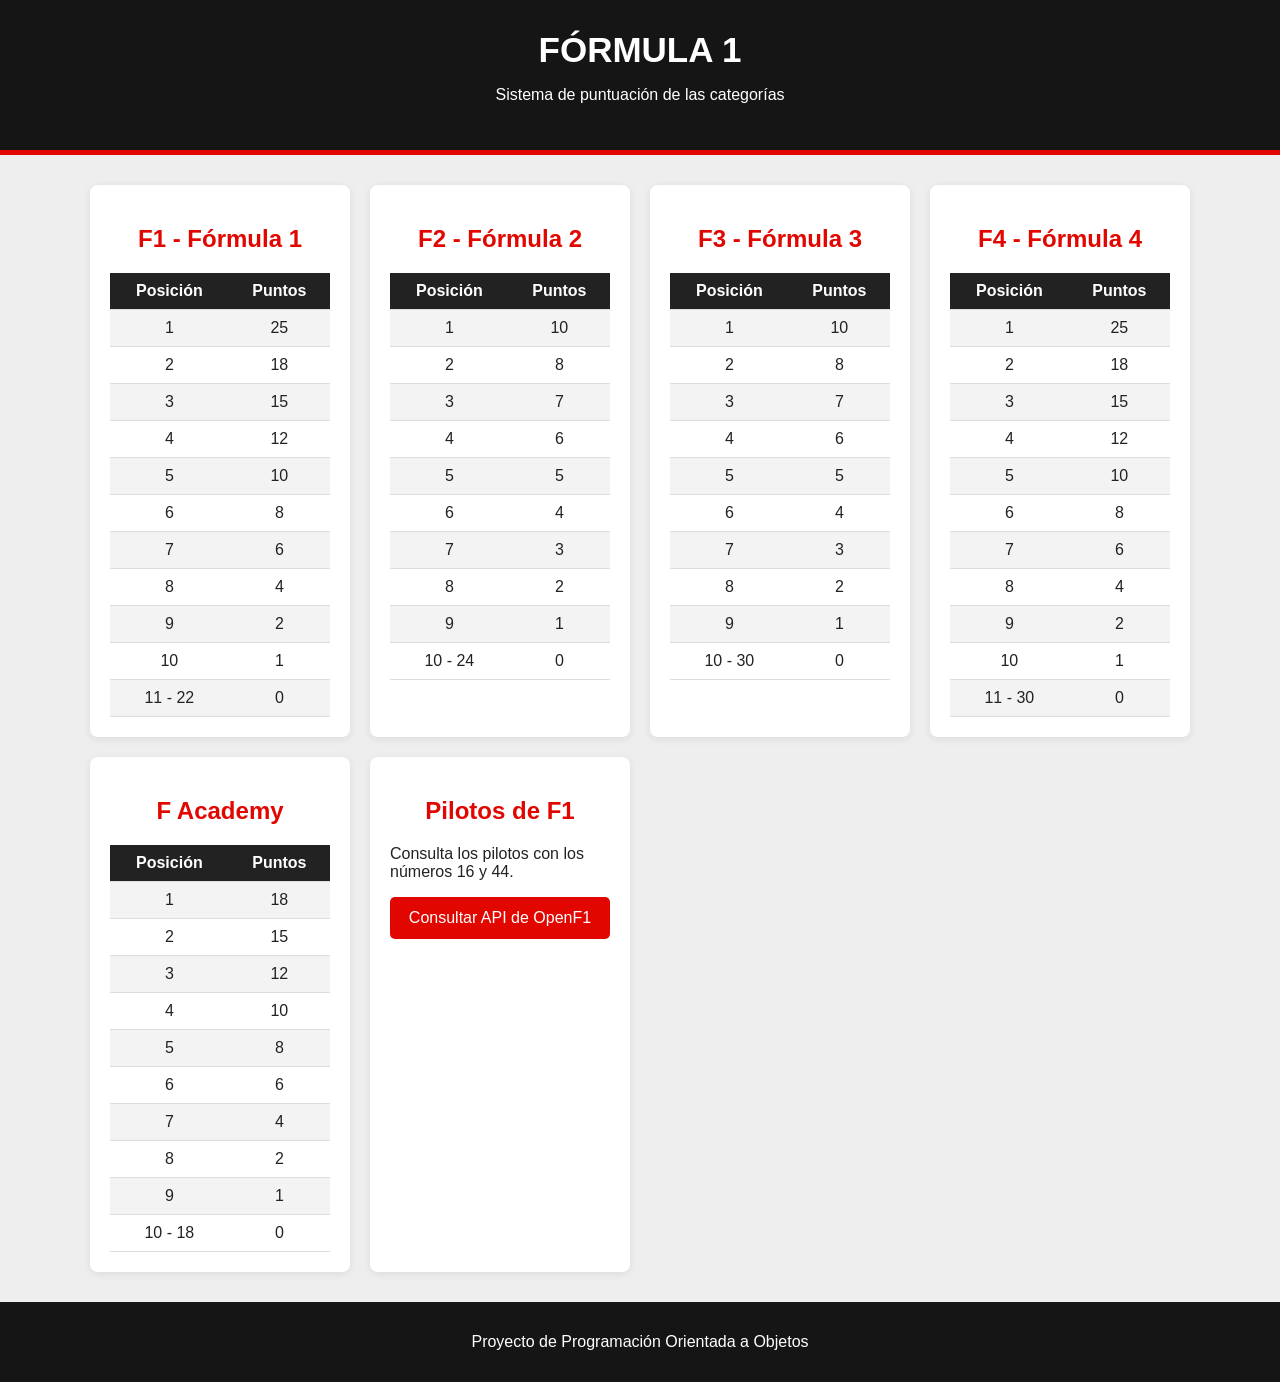
<file: formula1/index.html>
<!DOCTYPE html>
<html lang="es">
<head>
    <meta charset="UTF-8">
    <meta name="viewport" content="width=device-width, initial-scale=1.0">
    <title>Fórmula 1 | Puntuaciones</title>
    <link rel="stylesheet" href="estilo.css">
</head>
<body>

    <header>
        <h1>FÓRMULA 1</h1>
        <p>Sistema de puntuación de las categorías</p>
    </header>

    <main>
        <section>
            <h2>F1 - Fórmula 1</h2>
            <table>
                <tr><th>Posición</th><th>Puntos</th></tr>
                <tr><td>1</td><td>25</td></tr>
                <tr><td>2</td><td>18</td></tr>
                <tr><td>3</td><td>15</td></tr>
                <tr><td>4</td><td>12</td></tr>
                <tr><td>5</td><td>10</td></tr>
                <tr><td>6</td><td>8</td></tr>
                <tr><td>7</td><td>6</td></tr>
                <tr><td>8</td><td>4</td></tr>
                <tr><td>9</td><td>2</td></tr>
                <tr><td>10</td><td>1</td></tr>
                <tr><td>11 - 22</td><td>0</td></tr>
            </table>
        </section>

        <section>
            <h2>F2 - Fórmula 2</h2>
            <table>
                <tr><th>Posición</th><th>Puntos</th></tr>
                <tr><td>1</td><td>10</td></tr>
                <tr><td>2</td><td>8</td></tr>
                <tr><td>3</td><td>7</td></tr>
                <tr><td>4</td><td>6</td></tr>
                <tr><td>5</td><td>5</td></tr>
                <tr><td>6</td><td>4</td></tr>
                <tr><td>7</td><td>3</td></tr>
                <tr><td>8</td><td>2</td></tr>
                <tr><td>9</td><td>1</td></tr>
                <tr><td>10 - 24</td><td>0</td></tr>
            </table>
        </section>

        <section>
            <h2>F3 - Fórmula 3</h2>
            <table>
                <tr><th>Posición</th><th>Puntos</th></tr>
                <tr><td>1</td><td>10</td></tr>
                <tr><td>2</td><td>8</td></tr>
                <tr><td>3</td><td>7</td></tr>
                <tr><td>4</td><td>6</td></tr>
                <tr><td>5</td><td>5</td></tr>
                <tr><td>6</td><td>4</td></tr>
                <tr><td>7</td><td>3</td></tr>
                <tr><td>8</td><td>2</td></tr>
                <tr><td>9</td><td>1</td></tr>
                <tr><td>10 - 30</td><td>0</td></tr>
            </table>
        </section>

        <section>
            <h2>F4 - Fórmula 4</h2>
            <table>
                <tr><th>Posición</th><th>Puntos</th></tr>
                <tr><td>1</td><td>25</td></tr>
                <tr><td>2</td><td>18</td></tr>
                <tr><td>3</td><td>15</td></tr>
                <tr><td>4</td><td>12</td></tr>
                <tr><td>5</td><td>10</td></tr>
                <tr><td>6</td><td>8</td></tr>
                <tr><td>7</td><td>6</td></tr>
                <tr><td>8</td><td>4</td></tr>
                <tr><td>9</td><td>2</td></tr>
                <tr><td>10</td><td>1</td></tr>
                <tr><td>11 - 30</td><td>0</td></tr>
            </table>
        </section>

        <section>
            <h2>F Academy</h2>
            <table>
                <tr><th>Posición</th><th>Puntos</th></tr>
                <tr><td>1</td><td>18</td></tr>
                <tr><td>2</td><td>15</td></tr>
                <tr><td>3</td><td>12</td></tr>
                <tr><td>4</td><td>10</td></tr>
                <tr><td>5</td><td>8</td></tr>
                <tr><td>6</td><td>6</td></tr>
                <tr><td>7</td><td>4</td></tr>
                <tr><td>8</td><td>2</td></tr>
                <tr><td>9</td><td>1</td></tr>
                <tr><td>10 - 18</td><td>0</td></tr>
            </table>
        </section>

        <section>
            <h2>Pilotos de F1</h2>
            <p>Consulta los pilotos con los números 16 y 44.</p>
            <a href="api.php">Consultar API de OpenF1</a>
        </section>
    </main>

    <footer>
        <p>Proyecto de Programación Orientada a Objetos</p>
    </footer>

</body>
</html>
</file>
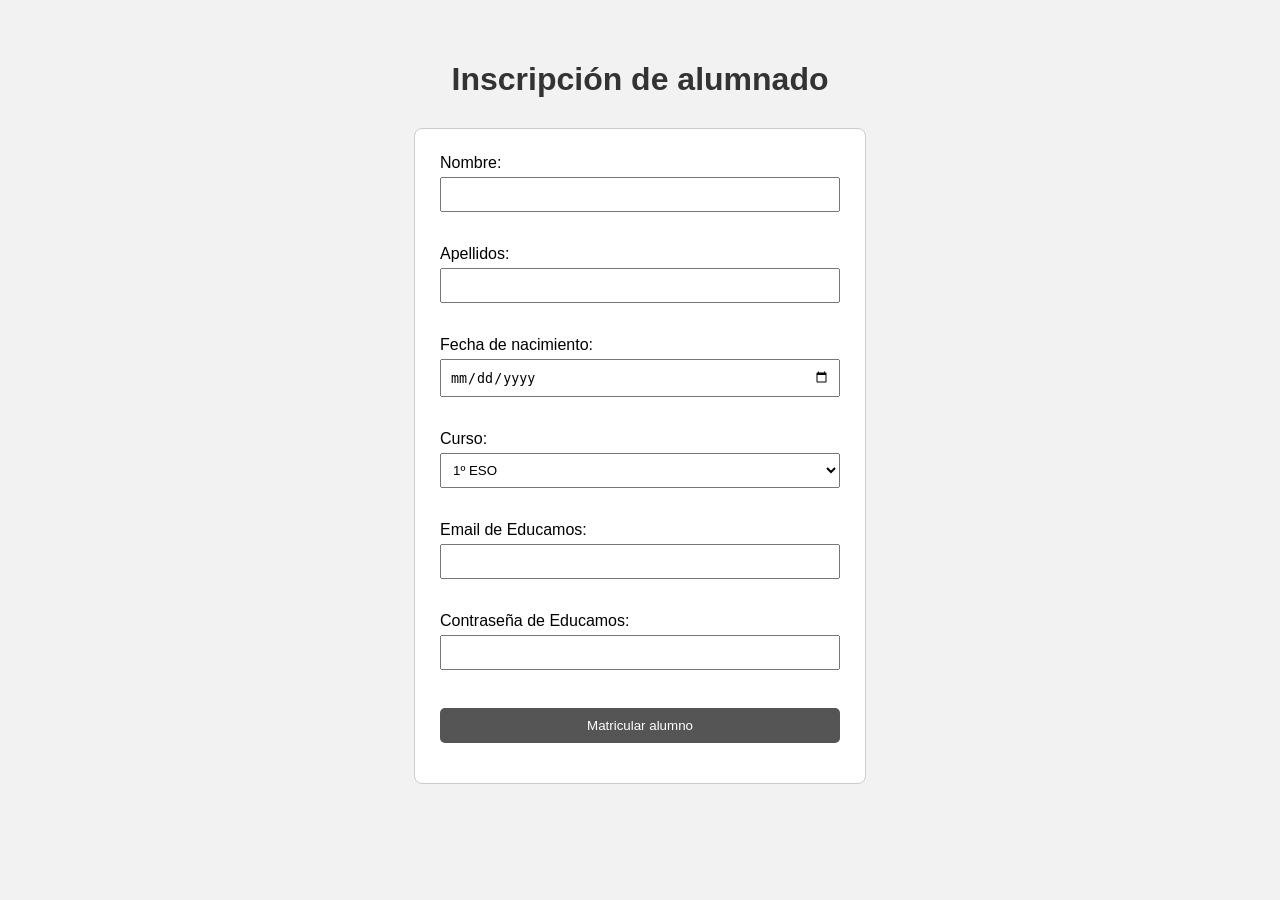
<file: PracticaAlumnado/index.html>
<!DOCTYPE html>

<html>

    <head>
        <meta charset="UTF-8">
        <title>Gestión de alumnado</title>
        <link rel="stylesheet" href="estilos/estilos.css">
    </head>

    <body>

        <h1>Inscripción de alumnado</h1>

        <form method="post" action="PHP/insertar.php">

            <label>Nombre:</label>
            <input type="text" name="nombre" required>
            <br><br>

            <label>Apellidos:</label>
            <input type="text" name="apellidos" required>
            <br><br>

            <label>Fecha de nacimiento:</label>
            <input type="date" name="fechaDeNacimiento" required>
            <br><br>

            <label>Curso:</label>
            <select name="curso" required>
                <option value="1">1º ESO</option>
                <option value="2">2º ESO</option>
                <option value="3">3º ESO</option>
                <option value="4">4º ESO</option>
            </select>
            <br><br>

            <label>Email de Educamos:</label>
            <input type="email" name="email" required>
            <br><br>

            <label>Contraseña de Educamos:</label>
            <input type="password" name="contrasena" required>
            <br><br>

            <input type="submit" value="Matricular alumno">

        </form>

    </body>

</html>
</file>
<file: formula1/estilo.css>
* {
    box-sizing: border-box;
}

body {
    margin: 0;
    font-family: Arial, sans-serif;
    background: #eeeeee;
    color: #222222;
}

header {
    background: #151515;
    color: white;
    text-align: center;
    padding: 30px;
    border-bottom: 5px solid #e10600;
}

header h1 {
    margin: 0;
    font-size: 35px;
}

main {
    width: 90%;
    max-width: 1100px;
    margin: 30px auto;
    display: grid;
    grid-template-columns: repeat(auto-fit, minmax(250px, 1fr));
    gap: 20px;
}

section {
    background: white;
    padding: 20px;
    border-radius: 8px;
    box-shadow: 0 2px 8px #00000015;
}

h2 {
    color: #e10600;
    text-align: center;
}

table {
    width: 100%;
    border-collapse: collapse;
}

th {
    background: #222222;
    color: white;
}

td, th {
    padding: 9px;
    text-align: center;
    border-bottom: 1px solid #dddddd;
}

tr:nth-child(even) {
    background: #f3f3f3;
}

a {
    display: block;
    background: #e10600;
    color: white;
    padding: 12px;
    text-align: center;
    text-decoration: none;
    border-radius: 5px;
}

a:hover {
    background: #b90000;
}

footer {
    background: #151515;
    color: white;
    text-align: center;
    padding: 15px;
}
</file>
<file: PracticaAlumnado/estilos/estilos.css>
body {
    font-family: Arial, sans-serif;
    background-color: #f2f2f2;
    margin: 0;
    padding: 40px;
}

h1 {
    text-align: center;
    color: #333333;
}

form {
    width: 400px;
    margin: 30px auto;
    padding: 25px;
    background-color: white;
    border: 1px solid #cccccc;
    border-radius: 8px;
}

input, select {
    width: 100%;
    padding: 8px;
    margin-top: 5px;
    margin-bottom: 15px;
    box-sizing: border-box;
}

input[type="submit"] {
    background-color: #555555;
    color: white;
    border: none;
    border-radius: 5px;
    padding: 10px;
    cursor: pointer;
}

input[type="submit"]:hover {
    background-color: #333333;
}
</file>
